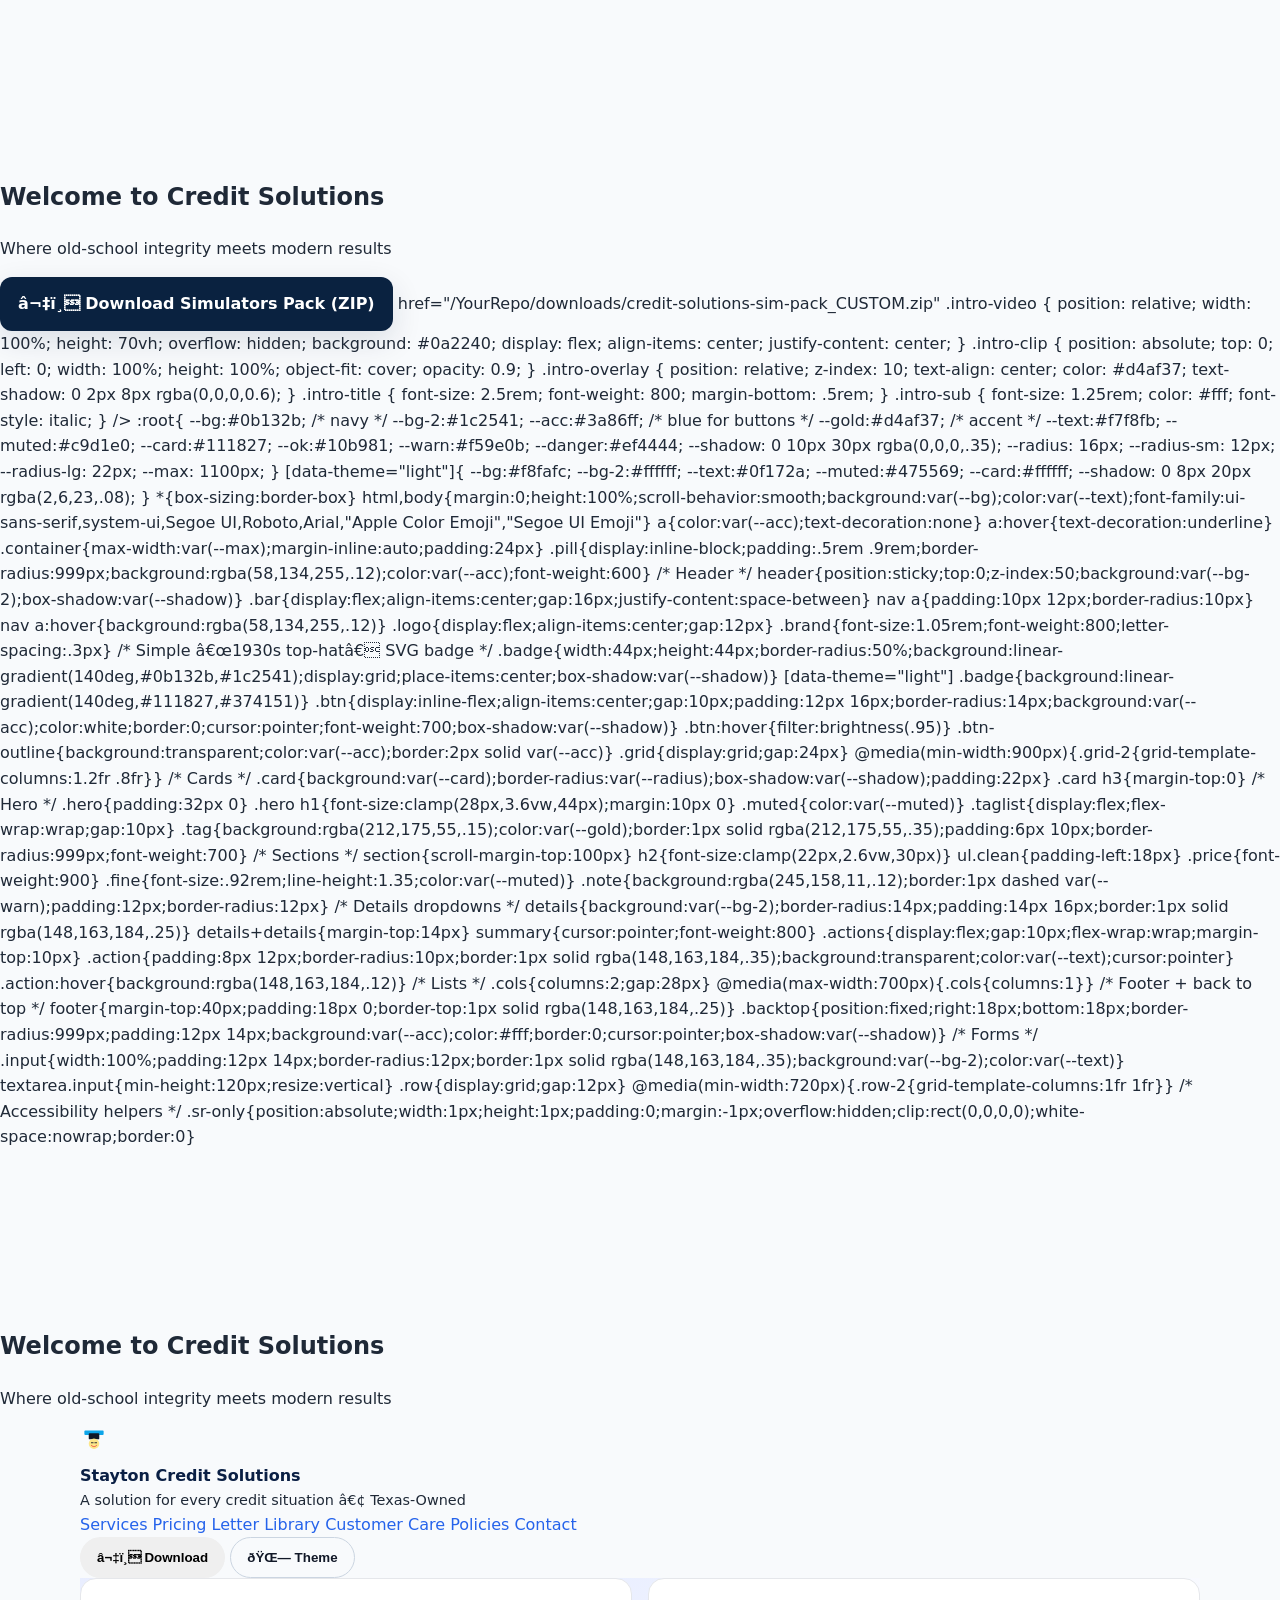
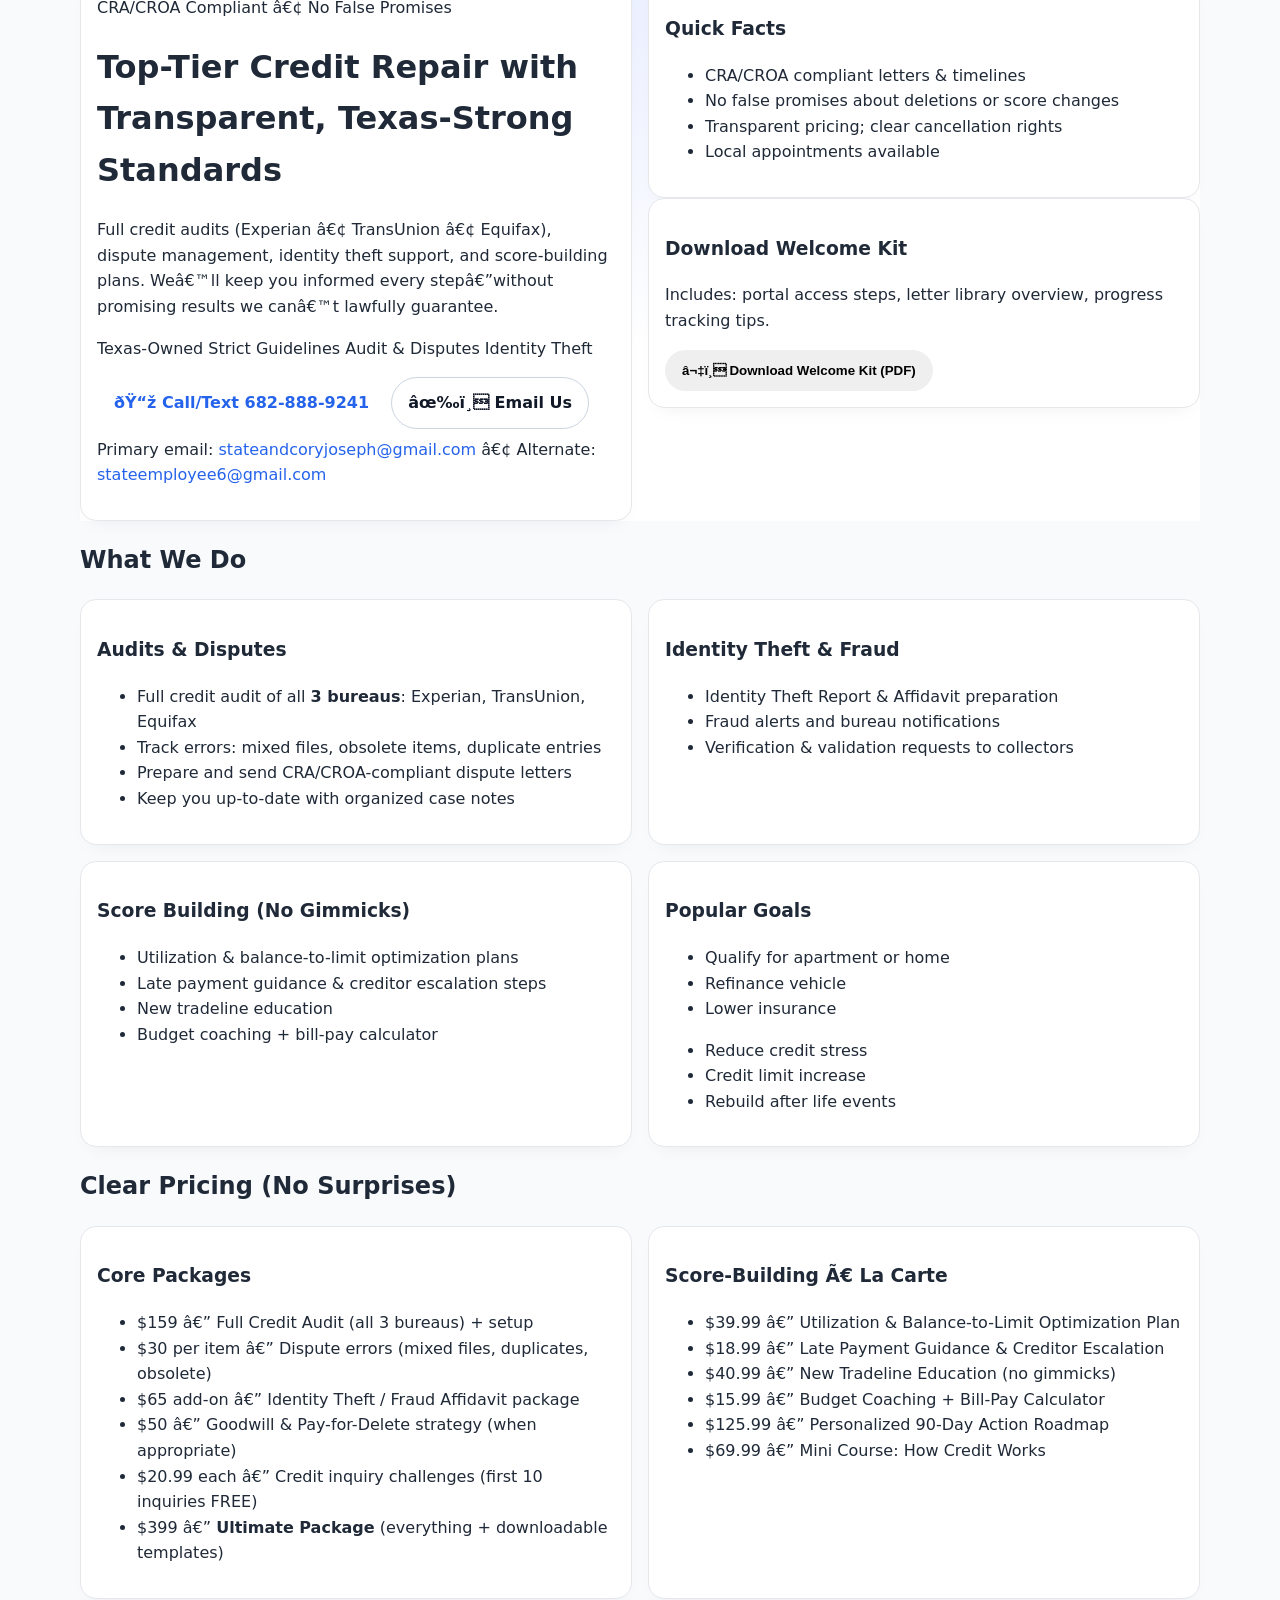
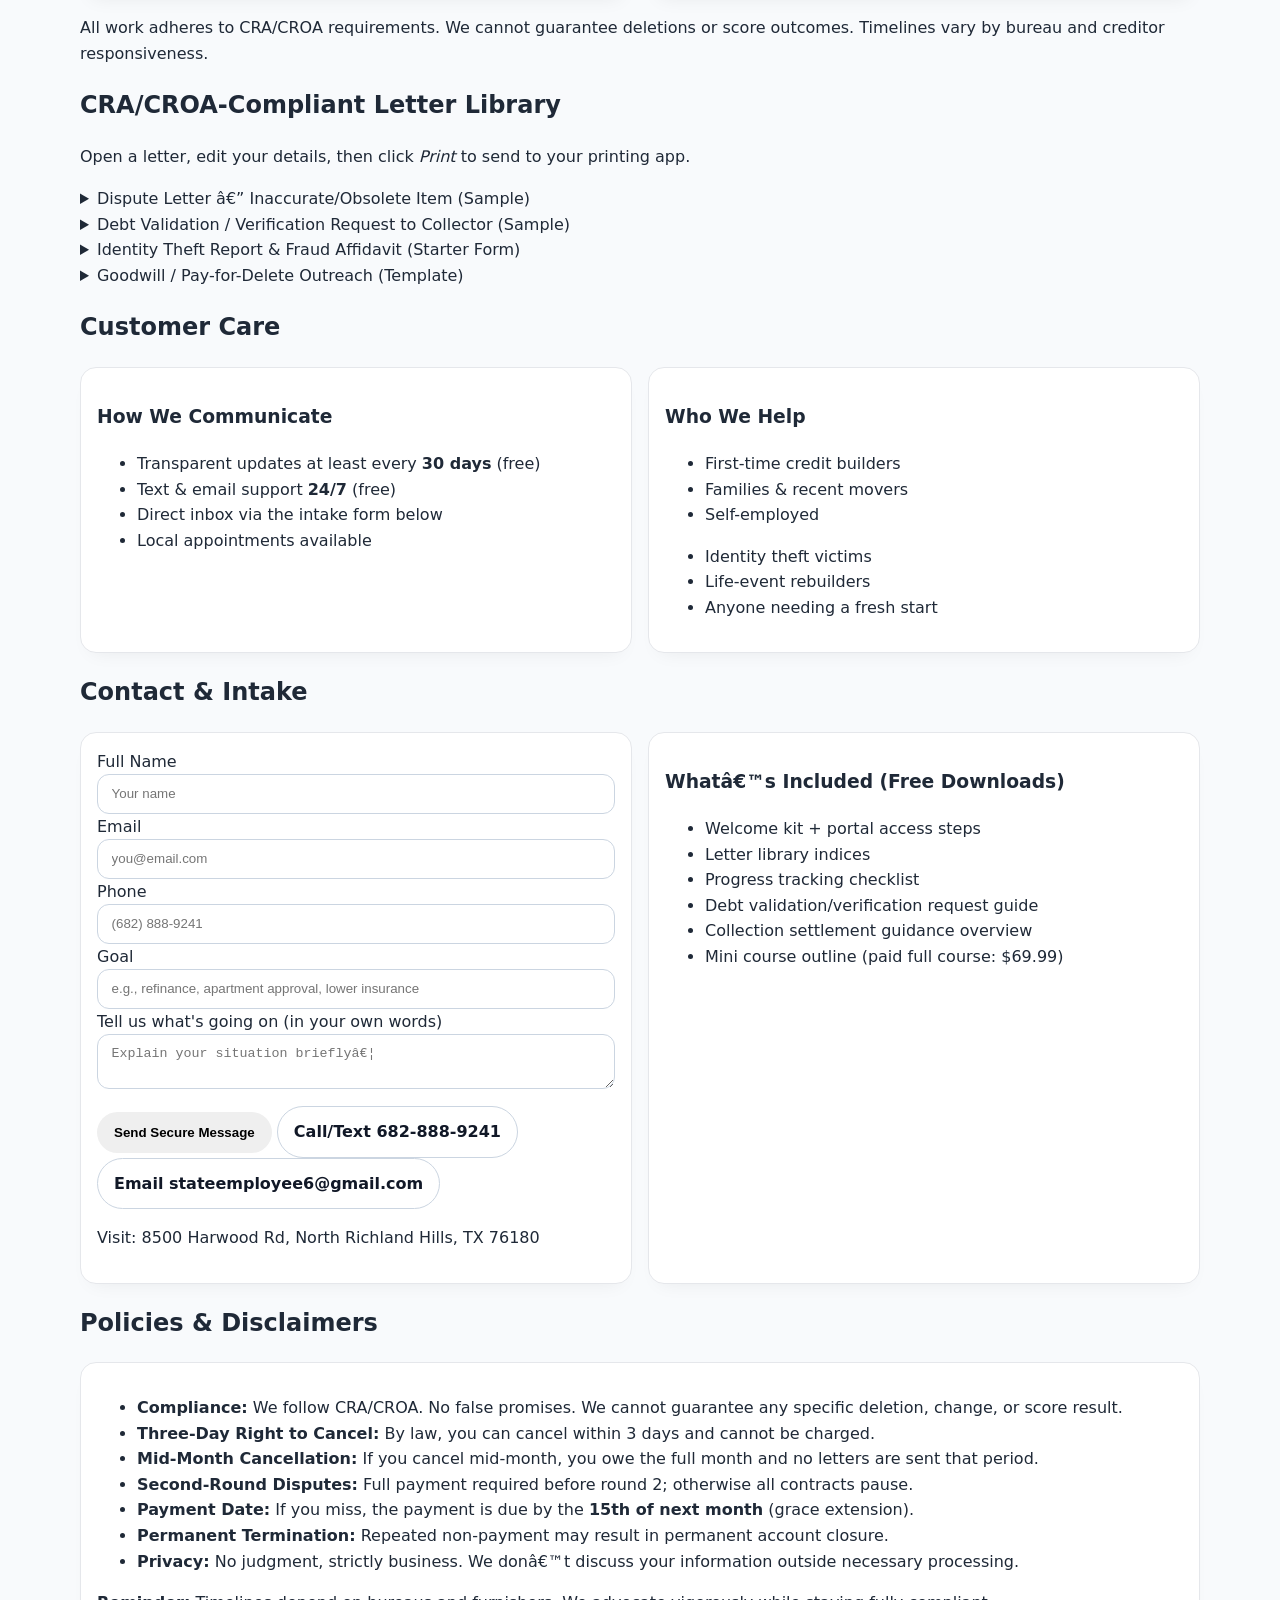
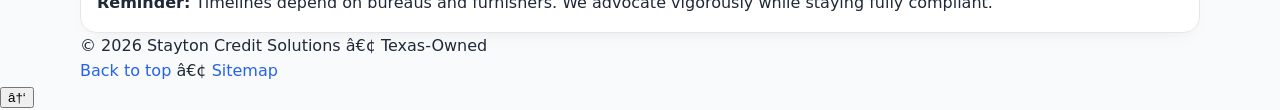
<file: index.html>
<!DOCTYPE html>
<html lang="en" data-theme="light">
  <section class="intro-video">
  <video autoplay muted loop playsinline class="intro-clip">
    <source src="assets/intro.mp4" type="video/mp4">
  </video>
  <div class="intro-overlay">
    <h1 class="intro-title">Welcome to Credit Solutions</h1>
    <p class="intro-sub">Where old-school integrity meets modern results</p>
  </div>
</section>

  <a class="btn-download" href="/downloads/credit-solutions-sim-pack_CUSTOM.zip" download="CreditSolutions-Simulators.zip">
  ⬇️ Download Simulators Pack (ZIP)
</a>
  
href="/YourRepo/downloads/credit-solutions-sim-pack_CUSTOM.zip"

<style>
.btn-download{
  display:inline-block;
  background:#0a2240;            /* Navy */
  color:#fff;
  text-decoration:none;
  padding:14px 18px;
  border-radius:12px;
  font-weight:800;
  box-shadow:0 10px 30px rgba(10,34,64,.12);
}
.btn-download:hover{ filter:brightness(1.05); }
</style>

<head>
  .intro-video {
  position: relative; width: 100%; height: 70vh;
  overflow: hidden; background: #0a2240;
  display: flex; align-items: center; justify-content: center;
}
.intro-clip { position: absolute; top: 0; left: 0;
  width: 100%; height: 100%; object-fit: cover; opacity: 0.9; }
.intro-overlay { position: relative; z-index: 10;
  text-align: center; color: #d4af37;
  text-shadow: 0 2px 8px rgba(0,0,0,0.6); }
.intro-title { font-size: 2.5rem; font-weight: 800; margin-bottom: .5rem; }
.intro-sub { font-size: 1.25rem; color: #fff; font-style: italic; }

  <meta name="google-site-verification" content="Cdq7tfW2Q28PsmchXxTvO2B32CbPGPvtdff1PvNhVUI" />
  <meta charset="utf-8" />
  <meta name="viewport" content="width=device-width, initial-scale=1" />
  <title>Stayton Credit Solutions — Top-Tier Credit Repair (Texas-Owned)</title>
  <meta name="description" content="Texas-owned, CRA/CROA-compliant credit audits, disputes, identity theft support, and score-building plans. Transparent pricing. No false promises." />
<link rel="canoncial" href="https://joseph-tech.github.io/Credit-Solutions/" />
<link rel="stylesheet" href="style.css"> />
    :root{
      --bg:#0b132b;        /* navy */
      --bg-2:#1c2541;
      --acc:#3a86ff;       /* blue for buttons */
      --gold:#d4af37;      /* accent */
      --text:#f7f8fb;
      --muted:#c9d1e0;
      --card:#111827;
      --ok:#10b981;
      --warn:#f59e0b;
      --danger:#ef4444;
      --shadow: 0 10px 30px rgba(0,0,0,.35);
      --radius: 16px;
      --radius-sm: 12px;
      --radius-lg: 22px;
      --max: 1100px;
    }
    [data-theme="light"]{
      --bg:#f8fafc;
      --bg-2:#ffffff;
      --text:#0f172a;
      --muted:#475569;
      --card:#ffffff;
      --shadow: 0 8px 20px rgba(2,6,23,.08);
    }
    *{box-sizing:border-box}
    html,body{margin:0;height:100%;scroll-behavior:smooth;background:var(--bg);color:var(--text);font-family:ui-sans-serif,system-ui,Segoe UI,Roboto,Arial,"Apple Color Emoji","Segoe UI Emoji"}
    a{color:var(--acc);text-decoration:none}
    a:hover{text-decoration:underline}
    .container{max-width:var(--max);margin-inline:auto;padding:24px}
    .pill{display:inline-block;padding:.5rem .9rem;border-radius:999px;background:rgba(58,134,255,.12);color:var(--acc);font-weight:600}
    /* Header */
    header{position:sticky;top:0;z-index:50;background:var(--bg-2);box-shadow:var(--shadow)}
    .bar{display:flex;align-items:center;gap:16px;justify-content:space-between}
    nav a{padding:10px 12px;border-radius:10px}
    nav a:hover{background:rgba(58,134,255,.12)}
    .logo{display:flex;align-items:center;gap:12px}
    .brand{font-size:1.05rem;font-weight:800;letter-spacing:.3px}
    /* Simple “1930s top-hat” SVG badge */
    .badge{width:44px;height:44px;border-radius:50%;background:linear-gradient(140deg,#0b132b,#1c2541);display:grid;place-items:center;box-shadow:var(--shadow)}
    [data-theme="light"] .badge{background:linear-gradient(140deg,#111827,#374151)}
    .btn{display:inline-flex;align-items:center;gap:10px;padding:12px 16px;border-radius:14px;background:var(--acc);color:white;border:0;cursor:pointer;font-weight:700;box-shadow:var(--shadow)}
    .btn:hover{filter:brightness(.95)}
    .btn-outline{background:transparent;color:var(--acc);border:2px solid var(--acc)}
    .grid{display:grid;gap:24px}
    @media(min-width:900px){.grid-2{grid-template-columns:1.2fr .8fr}}
    /* Cards */
    .card{background:var(--card);border-radius:var(--radius);box-shadow:var(--shadow);padding:22px}
    .card h3{margin-top:0}
    /* Hero */
    .hero{padding:32px 0}
    .hero h1{font-size:clamp(28px,3.6vw,44px);margin:10px 0}
    .muted{color:var(--muted)}
    .taglist{display:flex;flex-wrap:wrap;gap:10px}
    .tag{background:rgba(212,175,55,.15);color:var(--gold);border:1px solid rgba(212,175,55,.35);padding:6px 10px;border-radius:999px;font-weight:700}
    /* Sections */
    section{scroll-margin-top:100px}
    h2{font-size:clamp(22px,2.6vw,30px)}
    ul.clean{padding-left:18px}
    .price{font-weight:900}
    .fine{font-size:.92rem;line-height:1.35;color:var(--muted)}
    .note{background:rgba(245,158,11,.12);border:1px dashed var(--warn);padding:12px;border-radius:12px}
    /* Details dropdowns */
    details{background:var(--bg-2);border-radius:14px;padding:14px 16px;border:1px solid rgba(148,163,184,.25)}
    details+details{margin-top:14px}
    summary{cursor:pointer;font-weight:800}
    .actions{display:flex;gap:10px;flex-wrap:wrap;margin-top:10px}
    .action{padding:8px 12px;border-radius:10px;border:1px solid rgba(148,163,184,.35);background:transparent;color:var(--text);cursor:pointer}
    .action:hover{background:rgba(148,163,184,.12)}
    /* Lists */
    .cols{columns:2;gap:28px}
    @media(max-width:700px){.cols{columns:1}}
    /* Footer + back to top */
    footer{margin-top:40px;padding:18px 0;border-top:1px solid rgba(148,163,184,.25)}
    .backtop{position:fixed;right:18px;bottom:18px;border-radius:999px;padding:12px 14px;background:var(--acc);color:#fff;border:0;cursor:pointer;box-shadow:var(--shadow)}
    /* Forms */
    .input{width:100%;padding:12px 14px;border-radius:12px;border:1px solid rgba(148,163,184,.35);background:var(--bg-2);color:var(--text)}
    textarea.input{min-height:120px;resize:vertical}
    .row{display:grid;gap:12px}
    @media(min-width:720px){.row-2{grid-template-columns:1fr 1fr}}
    /* Accessibility helpers */
    .sr-only{position:absolute;width:1px;height:1px;padding:0;margin:-1px;overflow:hidden;clip:rect(0,0,0,0);white-space:nowrap;border:0}
  </style>
</head>
<body id="top">
  <!-- 🎥 Credit Solutions Intro -->
<section class="intro-video">
  <video autoplay muted loop playsinline class="intro-clip">
    <source src="assets/intro.mp4" type="video/mp4">
    Your browser does not support the video tag.
  </video>
  <div class="intro-overlay">
    <h1 class="intro-title">Welcome to Credit Solutions</h1>
    <p class="intro-sub">Where old-school integrity meets modern results</p>
  </div>
</section>


  <!-- Header -->
  <header>
    <div class="container bar">
      <div class="logo">
        <div class="badge" aria-hidden="true">
          <!-- playful 1930s top-hat face -->
          <svg width="28" height="28" viewBox="0 0 64 64" fill="none" aria-label="1930s three-piece suit logo">
            <rect x="10" y="8" width="44" height="10" rx="2" fill="#0ea5e9"/>
            <rect x="20" y="14" width="24" height="14" rx="2" fill="#111827"/>
            <circle cx="32" cy="38" r="12" fill="#fde68a"/>
            <path d="M26 36h4M34 36h4" stroke="#111827" stroke-width="2" stroke-linecap="round"/>
            <path d="M26 42c4 4 8 4 12 0" stroke="#ef4444" stroke-width="2" stroke-linecap="round"/>
          </svg>
        </div>
        <div>
          <div class="brand">Stayton Credit Solutions</div>
          <div class="muted" style="font-size:.9rem">A solution for every credit situation • Texas-Owned</div>
        </div>
      </div>

      <nav>
        <a href="#services">Services</a>
        <a href="#pricing">Pricing</a>
        <a href="#letters">Letter Library</a>
        <a href="#care">Customer Care</a>
        <a href="#policies">Policies</a>
        <a href="#contact">Contact</a>
      </nav>

      <div class="actions">
        <button class="btn" id="downloadPage" aria-label="Download this page">⬇️ Download</button>
        <button class="btn btn-outline" data-theme-toggle aria-label="Switch theme">🌗 Theme</button>
      </div>
    </div>
  </header>

  <!-- Hero -->
  <div class="container hero grid grid-2">
    <div class="card">
      <span class="pill">CRA/CROA Compliant • No False Promises</span>
      <h1>Top-Tier Credit Repair with Transparent, Texas-Strong Standards</h1>
      <p class="muted">Full credit audits (Experian • TransUnion • Equifax), dispute management, identity theft support, and score-building plans. We’ll keep you informed every step—without promising results we can’t lawfully guarantee.</p>
      <div class="taglist" style="margin-top:10px">
        <span class="tag">Texas-Owned</span>
        <span class="tag">Strict Guidelines</span>
        <span class="tag">Audit &amp; Disputes</span>
        <span class="tag">Identity Theft</span>
      </div>
      <div class="actions" style="margin-top:16px">
        <a class="btn" href="tel:16828889241">📞 Call/Text 682-888-9241</a>
        <a class="btn btn-outline" href="mailto:stateandcoryjoseph@gmail.com">✉️ Email Us</a>
      </div>
      <p class="fine" style="margin-top:8px">Primary email: <a href="mailto:stateandcoryjoseph@gmail.com">stateandcoryjoseph@gmail.com</a> • Alternate: <a href="mailto:stateemployee6@gmail.com">stateemployee6@gmail.com</a></p>
    </div>

    <div class="grid" style="align-content:start">
      <div class="card">
        <h3>Quick Facts</h3>
        <ul class="clean">
          <li>CRA/CROA compliant letters & timelines</li>
          <li>No false promises about deletions or score changes</li>
          <li>Transparent pricing; clear cancellation rights</li>
          <li>Local appointments available</li>
        </ul>
      </div>
      <div class="card">
        <h3>Download Welcome Kit</h3>
        <p class="muted">Includes: portal access steps, letter library overview, progress tracking tips.</p>
        <button class="btn" id="downloadWelcome">⬇️ Download Welcome Kit (PDF)</button>
      </div>
    </div>
  </div>

  <!-- Services -->
  <section id="services" class="container">
    <h2>What We Do</h2>
    <div class="grid grid-2">
      <div class="card">
        <h3>Audits & Disputes</h3>
        <ul class="clean">
          <li>Full credit audit of all <strong>3 bureaus</strong>: Experian, TransUnion, Equifax</li>
          <li>Track errors: mixed files, obsolete items, duplicate entries</li>
          <li>Prepare and send CRA/CROA-compliant dispute letters</li>
          <li>Keep you up-to-date with organized case notes</li>
        </ul>
      </div>
      <div class="card">
        <h3>Identity Theft & Fraud</h3>
        <ul class="clean">
          <li>Identity Theft Report & Affidavit preparation</li>
          <li>Fraud alerts and bureau notifications</li>
          <li>Verification & validation requests to collectors</li>
        </ul>
      </div>
      <div class="card">
        <h3>Score Building (No Gimmicks)</h3>
        <ul class="clean">
          <li>Utilization & balance-to-limit optimization plans</li>
          <li>Late payment guidance & creditor escalation steps</li>
          <li>New tradeline education</li>
          <li>Budget coaching + bill-pay calculator</li>
        </ul>
      </div>
      <div class="card">
        <h3>Popular Goals</h3>
        <div class="cols">
          <ul class="clean">
            <li>Qualify for apartment or home</li>
            <li>Refinance vehicle</li>
            <li>Lower insurance</li>
          </ul>
          <ul class="clean">
            <li>Reduce credit stress</li>
            <li>Credit limit increase</li>
            <li>Rebuild after life events</li>
          </ul>
        </div>
      </div>
    </div>
  </section>

  <!-- Pricing -->
  <section id="pricing" class="container">
    <h2>Clear Pricing (No Surprises)</h2>
    <div class="grid grid-2">
      <div class="card">
        <h3>Core Packages</h3>
        <ul class="clean">
          <li><span class="price">$159</span> — Full Credit Audit (all 3 bureaus) + setup</li>
          <li><span class="price">$30</span> per item — Dispute errors (mixed files, duplicates, obsolete)</li>
          <li><span class="price">$65</span> add-on — Identity Theft / Fraud Affidavit package</li>
          <li><span class="price">$50</span> — Goodwill & Pay-for-Delete strategy (when appropriate)</li>
          <li><span class="price">$20.99</span> each — Credit inquiry challenges (first 10 inquiries FREE)</li>
          <li><span class="price">$399</span> — <strong>Ultimate Package</strong> (everything + downloadable templates)</li>
        </ul>
      </div>
      <div class="card">
        <h3>Score-Building À La Carte</h3>
        <ul class="clean">
          <li><span class="price">$39.99</span> — Utilization & Balance-to-Limit Optimization Plan</li>
          <li><span class="price">$18.99</span> — Late Payment Guidance & Creditor Escalation</li>
          <li><span class="price">$40.99</span> — New Tradeline Education (no gimmicks)</li>
          <li><span class="price">$15.99</span> — Budget Coaching + Bill-Pay Calculator</li>
          <li><span class="price">$125.99</span> — Personalized 90-Day Action Roadmap</li>
          <li><span class="price">$69.99</span> — Mini Course: How Credit Works</li>
        </ul>
      </div>
    </div>
    <p class="fine">All work adheres to CRA/CROA requirements. We cannot guarantee deletions or score outcomes. Timelines vary by bureau and creditor responsiveness.</p>
  </section>

  <!-- Letter Library (Printable dropdowns) -->
  <section id="letters" class="container">
    <h2>CRA/CROA-Compliant Letter Library</h2>
    <p class="muted">Open a letter, edit your details, then click <em>Print</em> to send to your printing app.</p>

    <details>
      <summary>Dispute Letter — Inaccurate/Obsolete Item (Sample)</summary>
      <div class="card">
        <textarea class="input" id="letter-dispute">
[Your Name]
[Address]
[City, State ZIP]
[Email] | [Phone]
[Date]

Experian / TransUnion / Equifax
Re: Dispute of inaccurate/obsolete information under the FCRA

To whom it may concern,
I am disputing the accuracy/completeness of the following item(s) on my credit report:
• Creditor/Collector:
• Account #:
• Reason:

Under the FCRA and applicable state law, please investigate and delete or correct the item(s) if you cannot verify with maximum possible accuracy. Please provide written results of your reinvestigation and an updated report.

Sincerely,
[Your Name]
        </textarea>
        <div class="actions">
          <button class="action" onclick="printArea('letter-dispute')">🖨️ Print</button>
        </div>
      </div>
    </details>

    <details>
      <summary>Debt Validation / Verification Request to Collector (Sample)</summary>
      <div class="card">
        <textarea class="input" id="letter-validate">
[Your Name]
[Address]
[City, State ZIP]
[Email] | [Phone]
[Date]

[Collector Name]
[Collector Address]

Re: Request for validation/verification of alleged debt under the FDCPA

Please provide (1) the name of the original creditor, (2) amount owed and itemization,
(3) proof you have the right to collect, and (4) complete account documentation.
Until you validate, please cease collection and credit reporting.

Sincerely,
[Your Name]
        </textarea>
        <div class="actions">
          <button class="action" onclick="printArea('letter-validate')">🖨️ Print</button>
        </div>
      </div>
    </details>

    <details>
      <summary>Identity Theft Report & Fraud Affidavit (Starter Form)</summary>
      <div class="card">
        <textarea class="input" id="letter-idtheft">
IDENTITY THEFT AFFIDAVIT (Starter)
Name: __________   DOB: __________   Phone: __________
Address: ___________________________________________
Incident Date: __/__/____   Police Report #: __________

I declare that the following accounts/charges are not mine and stem from identity theft:
• Bureau Reported Items:
• Creditors/Collectors:

I request placement/extension of fraud alert, blocking of fraudulent info, and copies of all records related to the fraudulent accounts.

Signature: _____________________   Date: __/__/____
        </textarea>
        <div class="actions">
          <button class="action" onclick="printArea('letter-idtheft')">🖨️ Print</button>
        </div>
      </div>
    </details>

    <details>
      <summary>Goodwill / Pay-for-Delete Outreach (Template)</summary>
      <div class="card">
        <textarea class="input" id="letter-goodwill">
[Your Name]
[Address]
[Date]

[Creditor]
Subject: Goodwill adjustment / Pay-for-Delete consideration

I’m requesting a goodwill adjustment/pay-for-delete in connection with account [#].
Given my current standing and resolution efforts, please consider removing or updating the negative mark as a goodwill gesture / in exchange for agreed settlement.

Thank you for your consideration.
Sincerely,
[Your Name]
        </textarea>
        <div class="actions">
          <button class="action" onclick="printArea('letter-goodwill')">🖨️ Print</button>
        </div>
      </div>
    </details>
  </section>

  <!-- Customer Care -->
  <section id="care" class="container">
    <h2>Customer Care</h2>
    <div class="grid grid-2">
      <div class="card">
        <h3>How We Communicate</h3>
        <ul class="clean">
          <li>Transparent updates at least every <strong>30 days</strong> (free)</li>
          <li>Text &amp; email support <strong>24/7</strong> (free)</li>
          <li>Direct inbox via the intake form below</li>
          <li>Local appointments available</li>
        </ul>
      </div>
      <div class="card">
        <h3>Who We Help</h3>
        <div class="cols">
          <ul class="clean">
            <li>First-time credit builders</li>
            <li>Families &amp; recent movers</li>
            <li>Self-employed</li>
          </ul>
          <ul class="clean">
            <li>Identity theft victims</li>
            <li>Life-event rebuilders</li>
            <li>Anyone needing a fresh start</li>
          </ul>
        </div>
      </div>
    </div>
  </section>

  <!-- Intake / Contact Form -->
  <section id="contact" class="container">
    <h2>Contact & Intake</h2>
    <div class="grid grid-2">
      <div class="card">
        <form id="intake" data-validate>
          <div class="row row-2">
            <div>
              <label class="muted">Full Name</label>
              <input class="input" required name="name" placeholder="Your name" />
            </div>
            <div>
              <label class="muted">Email</label>
              <input class="input" required type="email" name="email" placeholder="you@email.com" />
            </div>
            <div>
              <label class="muted">Phone</label>
              <input class="input" required name="phone" placeholder="(682) 888-9241" />
            </div>
            <div>
              <label class="muted">Goal</label>
              <input class="input" name="goal" placeholder="e.g., refinance, apartment approval, lower insurance" />
            </div>
          </div>
          <div class="row">
            <label class="muted">Tell us what's going on (in your own words)</label>
            <textarea class="input" required name="story" placeholder="Explain your situation briefly…"></textarea>
          </div>
          <div class="actions" style="margin-top:10px">
            <button class="btn" type="submit">Send Secure Message</button>
            <a class="btn btn-outline" href="tel:16828889241">Call/Text 682-888-9241</a>
            <a class="btn btn-outline" href="mailto:stateemployee6@gmail.com">Email stateemployee6@gmail.com</a>
          </div>
          <p class="fine">Visit: 8500 Harwood Rd, North Richland Hills, TX 76180</p>
        </form>
      </div>
      <div class="card">
        <h3>What’s Included (Free Downloads)</h3>
        <ul class="clean">
          <li>Welcome kit + portal access steps</li>
          <li>Letter library indices</li>
          <li>Progress tracking checklist</li>
          <li>Debt validation/verification request guide</li>
          <li>Collection settlement guidance overview</li>
          <li>Mini course outline (paid full course: $69.99)</li>
        </ul>
      </div>
    </div>
  </section>

  <!-- Policies & Disclaimers -->
  <section id="policies" class="container">
    <h2>Policies & Disclaimers</h2>
    <div class="card">
      <ul class="clean">
        <li><strong>Compliance:</strong> We follow CRA/CROA. No false promises. We cannot guarantee any specific deletion, change, or score result.</li>
        <li><strong>Three-Day Right to Cancel:</strong> By law, you can cancel within 3 days and cannot be charged.</li>
        <li><strong>Mid-Month Cancellation:</strong> If you cancel mid-month, you owe the full month and no letters are sent that period.</li>
        <li><strong>Second-Round Disputes:</strong> Full payment required before round 2; otherwise all contracts pause.</li>
        <li><strong>Payment Date:</strong> If you miss, the payment is due by the <strong>15th of next month</strong> (grace extension).</li>
        <li><strong>Permanent Termination:</strong> Repeated non-payment may result in permanent account closure.</li>
        <li><strong>Privacy:</strong> No judgment, strictly business. We don’t discuss your information outside necessary processing.</li>
      </ul>
      <div class="note fine"><strong>Reminder:</strong> Timelines depend on bureaus and furnishers. We advocate vigorously while staying fully compliant.</div>
    </div>
  </section>

  <!-- Footer -->
  <footer class="container">
    <div class="bar" style="gap:10px;flex-wrap:wrap">
      <div>&copy; <span id="year"></span> Stayton Credit Solutions • Texas-Owned</div>
      <div>
        <a href="#top">Back to top</a> •
        <a href="sitemap.xml">Sitemap</a>
      </div>
    </div>
  </footer>

  <!-- Floating “Back to Top” -->
  <button class="backtop" data-to-top aria-label="Back to top">↑</button>

  <!-- Structured data -->
  <script type="application/ld+json">
  {
    "@context": "https://schema.org",
    "@type": "LocalBusiness",
    "name": "Stayton Credit Solutions",
    "address": {
      "@type": "PostalAddress",
      "streetAddress": "8500 Harwood Rd",
      "addressLocality": "North Richland Hills",
      "addressRegion": "TX",
      "postalCode": "76180"
    },
    "telephone": "+1-682-888-9241",
    "email": "stateandcoryjoseph@gmail.com",
    "url": "https://your-github-username.github.io/StaytonCreditSolutions/",
    "areaServed": "US",
    "founder": "Stayton Credit Solutions",
    "priceRange": "$$"
  }
  </script>

  <!-- App JS -->
  <script>
    // Theme toggle
    document.querySelector('[data-theme-toggle]')?.addEventListener('click', () => {
      const html = document.documentElement;
      html.setAttribute('data-theme', html.getAttribute('data-theme') === 'dark' ? 'light' : 'dark');
    });

    // Back to top
    document.querySelector('[data-to-top]')?.addEventListener('click', () => {
      document.getElementById('top')?.scrollIntoView({behavior:'smooth'});
    });

    // Print helper for dropdown letters
    function printArea(textareaId){
      const el = document.getElementById(textareaId);
      if(!el) return;
      const w = window.open('', '_blank', 'width=800,height=900');
      w.document.write('<pre style="font-family:ui-monospace, SFMono-Regular, Menlo, Monaco, Consolas, monospace;white-space:pre-wrap;line-height:1.35;padding:20px;">'
        + escapeHtml(el.value) + '</pre>');
      w.document.close();
      w.focus();
      w.print();
      setTimeout(()=>w.close(), 500);
    }
    function escapeHtml(s){return s.replace(/[&<>"']/g, m=>({ '&':'&amp;','<':'&lt;','>':'&gt;','"':'&quot;',"'":'&#039;' }[m]));}

    // Intake form (mock send to email)
    document.getElementById('intake')?.addEventListener('submit', (e)=>{
      e.preventDefault();
      const data = Object.fromEntries(new FormData(e.target).entries());
      const mailto = 'mailto:stateemployee6@gmail.com'
        + '?subject=' + encodeURIComponent('New Intake: ' + (data.name||'Client'))
        + '&body=' + encodeURIComponent(
`Name: ${data.name||''}
Email: ${data.email||''}
Phone: ${data.phone||''}
Goal: ${data.goal||''}

Story:
${data.story||''}
`);
      window.location.href = mailto; // opens the user's email app prefilled
      alert('Thanks! Your email draft just opened. Send it when you’re ready.');
      e.target.reset();
    });

    // Download this page as index.html (BLUE BUTTON)
    document.getElementById('downloadPage')?.addEventListener('click', ()=>{
      const blob = new Blob(
        ['<!DOCTYPE html>\n', document.documentElement.outerHTML],
        {type:'text/html;charset=utf-8'}
      );
      const a = document.createElement('a');
      a.href = URL.createObjectURL(blob);
      a.download = 'index.html';
      a.click();
      URL.revokeObjectURL(a.href);
    });

    // Generate a simple Welcome Kit PDF (as .txt for broad compatibility); can be printed
    document.getElementById('downloadWelcome')?.addEventListener('click', ()=>{
      const text = `Stayton Credit Solutions — Welcome Kit
Texas-Owned • CRA/CROA compliant • No false promises

Portal Access:
1) Create your portal login (we’ll email your link).
2) Upload your ID and recent proof of address.
3) Pull your 3-bureau report (instructions included).

What we do:
• Full audit (Experian, TransUnion, Equifax)
• Dispute prep and tracking
• Identity theft support (affidavit, alerts)
• Score-building plans

Policies (Summary):
• 3-day right to cancel (no charge)
• Mid-month cancel = you owe that month; no letters sent
• Second-round disputes require full payment

Contacts:
Call/Text: 682-888-9241
Email: stateandcoryjoseph@gmail.com / stateemployee6@gmail.com
Address: 8500 Harwood Rd, North Richland Hills, TX 76180
`;
      const blob = new Blob([text], {type:'text/plain;charset=utf-8'});
      const a = document.createElement('a');
      a.href = URL.createObjectURL(blob);
      a.download = 'Welcome_Kit.txt'; // universally openable; printable
      a.click();
      URL.revokeObjectURL(a.href);
    });

    // Auto year
    document.getElementById('year').textContent = new Date().getFullYear();
  </script>
</body>
</html>
</file>
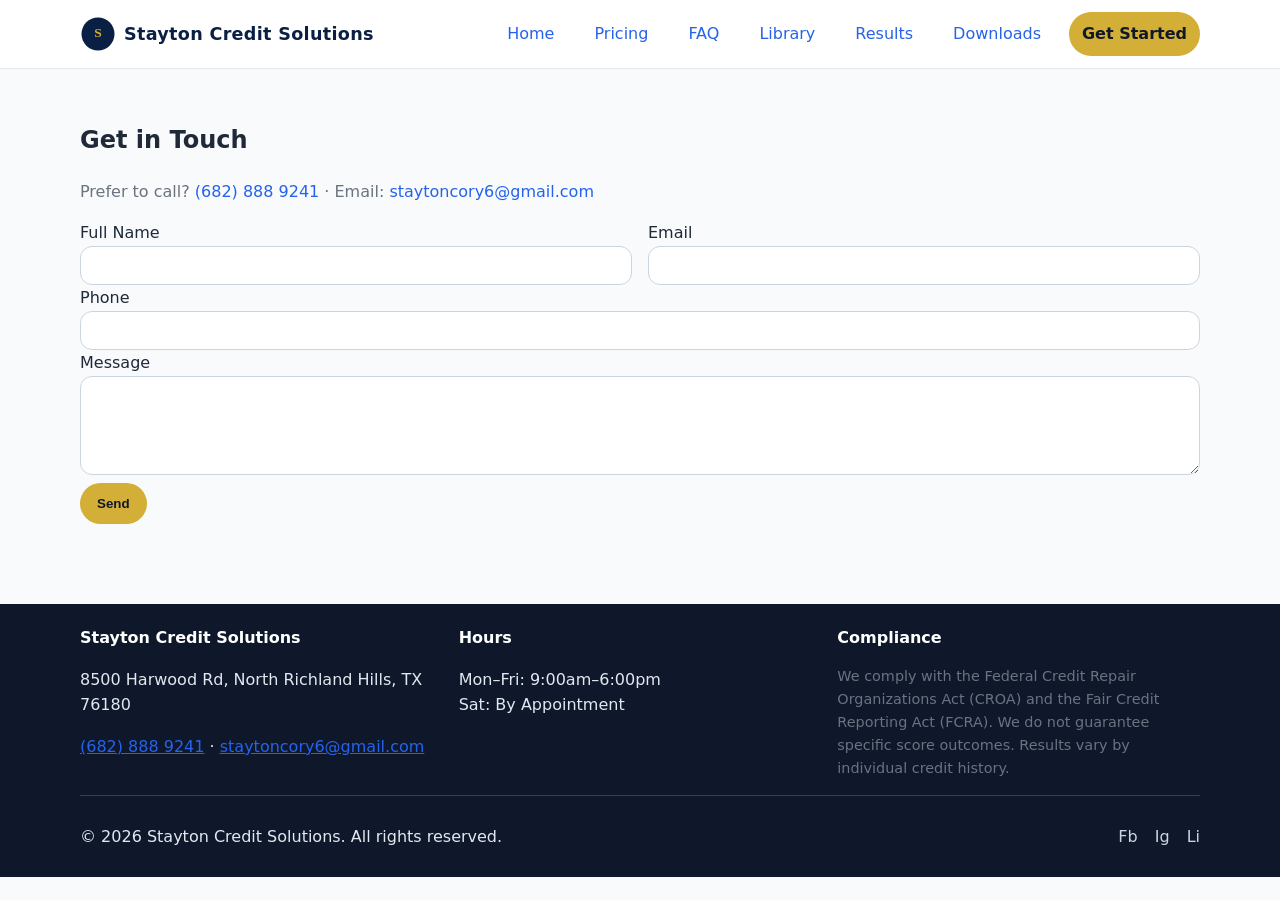
<file: contact.html>
<!DOCTYPE html>
<html lang="en">
<head>
    <meta charset="utf-8" />
    <meta name="viewport" content="width=device-width, initial-scale=1" />
    <title>Contact | Stayton Credit Solutions</title>
    <meta name="description" content="Request your free audit or ask a question—fast response guaranteed." />
    <meta name="keywords" content="credit repair, credit restoration, dispute errors, remove collections, fix credit, North Richland Hills, DFW credit repair, Texas credit repair" />
    <link rel="canonical" href="https://staytoncreditsolutions.example/contact.html" />
    <link rel="icon" href="favicon.svg" type="image/svg+xml" />
    <link rel="manifest" href="manifest.json" />
    <meta name="theme-color" content="#0a1f44" />

    <!-- Open Graph -->
    <meta property="og:title" content="Contact | Stayton Credit Solutions" />
    <meta property="og:description" content="Request your free audit or ask a question—fast response guaranteed." />
    <meta property="og:type" content="website" />
    <meta property="og:url" content="https://staytoncreditsolutions.example/contact.html" />
    <meta property="og:image" content="https://staytoncreditsolutions.example/assets/og-image.png" />

    <!-- Twitter Card -->
    <meta name="twitter:card" content="summary_large_image" />
    <meta name="twitter:title" content="Contact | Stayton Credit Solutions" />
    <meta name="twitter:description" content="Request your free audit or ask a question—fast response guaranteed." />
    <meta name="twitter:image" content="https://staytoncreditsolutions.example/assets/og-image.png" />

    <script type="application/ld+json">{"@context": "https://schema.org", "@type": "LocalBusiness", "name": "Stayton Credit Solutions", "image": "https://staytoncreditsolutions.example/assets/og-image.png", "url": "https://staytoncreditsolutions.example", "telephone": "(682) 888 9241", "email": "staytoncory6@gmail.com", "priceRange": "$$", "address": {"@type": "PostalAddress", "streetAddress": "8500 Harwood Rd", "addressLocality": "North Richland Hills", "addressRegion": "TX", "postalCode": "76180", "addressCountry": "US"}, "geo": {"@type": "GeoCoordinates", "latitude": 32.8464, "longitude": -97.22}, "openingHoursSpecification": [{"@type": "OpeningHoursSpecification", "dayOfWeek": ["Monday", "Tuesday", "Wednesday", "Thursday", "Friday"], "opens": "09:00", "closes": "18:00"}], "sameAs": ["https://www.facebook.com/", "https://www.instagram.com/", "https://www.linkedin.com/"]}</script>

    <link rel="preload" href="style.css" as="style">
    <link rel="stylesheet" href="style.css">
    <script defer src="script.js"></script>

</head>
<body>

    <header class="site-header">
      <div class="container header-inner">
        <a class="brand" href="index.html" aria-label="Stayton Credit Solutions home">
          <svg class="brand-mark" width="36" height="36" viewBox="0 0 48 48" aria-hidden="true">
            <circle cx="24" cy="24" r="22" fill="#0a1f44" />
            <text x="50%" y="58%" text-anchor="middle" font-size="18" font-family="Georgia,serif" fill="#d4af37">S</text>
          </svg>
          <span class="brand-name">Stayton Credit Solutions</span>
        </a>
        <nav class="nav" aria-label="Primary">
          <button class="nav-toggle" aria-expanded="false" aria-controls="primary-menu">Menu</button>
          <ul id="primary-menu" class="nav-list">
            <li><a href="index.html">Home</a></li>
            <li><a href="pricing.html">Pricing</a></li>
            <li><a href="faq.html">FAQ</a></li>
            <li><a href="library.html">Library</a></li>
            <li><a href="results.html">Results</a></li>
            <li><a href="downloads.html">Downloads</a></li>
            <li><a class="btn btn-gold" href="contact.html">Get Started</a></li>
          </ul>
        </nav>
      </div>
    </header>

  <main class="page">
    <section class="container">
      <h1>Get in Touch</h1>
      <p class="lead">Prefer to call? <a href="tel:+16828889241">(682) 888 9241</a> · Email: <a href="mailto:staytoncory6@gmail.com">staytoncory6@gmail.com</a></p>
      <form class="contact-form" action="mailto:staytoncory6@gmail.com" method="post" enctype="text/plain">
        <div class="grid-2">
          <label>Full Name
            <input type="text" name="name" required aria-required="true" />
          </label>
          <label>Email
            <input type="email" name="email" required aria-required="true" />
          </label>
        </div>
        <label>Phone
          <input type="tel" name="phone" />
        </label>
        <label>Message
          <textarea name="message" rows="5" required aria-required="true"></textarea>
        </label>
        <button class="btn btn-gold" type="submit">Send</button>
      </form>
    </section>
  </main>

    <footer class="site-footer">
      <div class="container grid-3">
        <div>
          <h4>Stayton Credit Solutions</h4>
          <p>8500 Harwood Rd, North Richland Hills, TX 76180</p>
          <p><a class="link" href="tel:+16828889241">(682) 888 9241</a> · <a class="link" href="mailto:staytoncory6@gmail.com">staytoncory6@gmail.com</a></p>
        </div>
        <div>
          <h4>Hours</h4>
          <p>Mon–Fri: 9:00am–6:00pm<br>Sat: By Appointment</p>
        </div>
        <div>
          <h4>Compliance</h4>
          <p class="small">We comply with the Federal Credit Repair Organizations Act (CROA) and the Fair Credit Reporting Act (FCRA). We do not guarantee specific score outcomes. Results vary by individual credit history.</p>
        </div>
      </div>
      <div class="container footer-bottom">
        <p>© <span id="year">2025</span> Stayton Credit Solutions. All rights reserved.</p>
        <div class="social">
          <a href="#" aria-label="Facebook">Fb</a>
          <a href="#" aria-label="Instagram">Ig</a>
          <a href="#" aria-label="LinkedIn">Li</a>
        </div>
      </div>
    </footer>

</body>
</html>
</file>
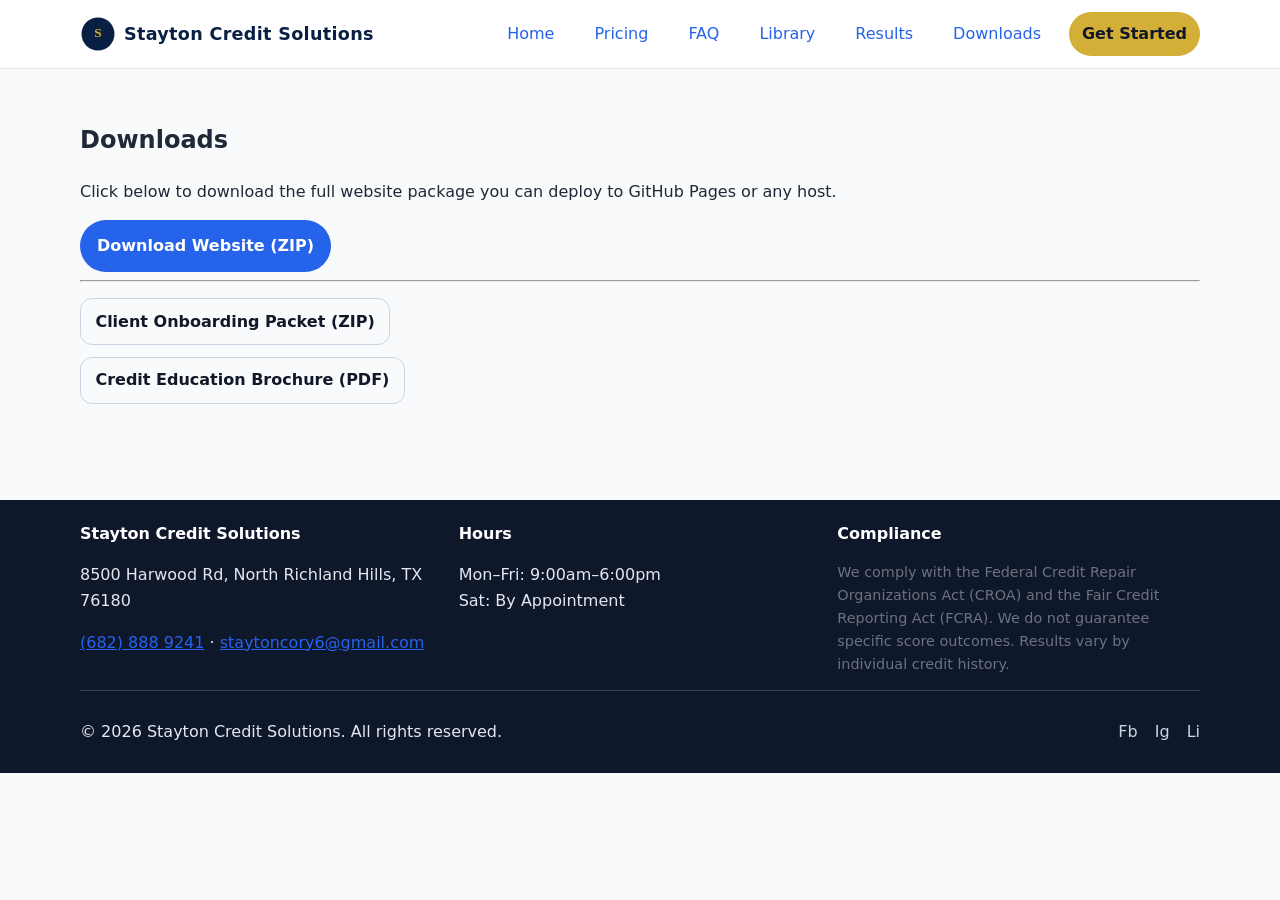
<file: downloads.html>
<!DOCTYPE html>
<html lang="en">
<head>
    <meta charset="utf-8" />
    <meta name="viewport" content="width=device-width, initial-scale=1" />
    <title>Downloads | Stayton Credit Solutions</title>
    <meta name="description" content="Grab brochures, checklists, and your onboarding packet." />
    <meta name="keywords" content="credit repair, credit restoration, dispute errors, remove collections, fix credit, North Richland Hills, DFW credit repair, Texas credit repair" />
    <link rel="canonical" href="https://staytoncreditsolutions.example/downloads.html" />
    <link rel="icon" href="favicon.svg" type="image/svg+xml" />
    <link rel="manifest" href="manifest.json" />
    <meta name="theme-color" content="#0a1f44" />

    <!-- Open Graph -->
    <meta property="og:title" content="Downloads | Stayton Credit Solutions" />
    <meta property="og:description" content="Grab brochures, checklists, and your onboarding packet." />
    <meta property="og:type" content="website" />
    <meta property="og:url" content="https://staytoncreditsolutions.example/downloads.html" />
    <meta property="og:image" content="https://staytoncreditsolutions.example/assets/og-image.png" />

    <!-- Twitter Card -->
    <meta name="twitter:card" content="summary_large_image" />
    <meta name="twitter:title" content="Downloads | Stayton Credit Solutions" />
    <meta name="twitter:description" content="Grab brochures, checklists, and your onboarding packet." />
    <meta name="twitter:image" content="https://staytoncreditsolutions.example/assets/og-image.png" />

    <script type="application/ld+json">{"@context": "https://schema.org", "@type": "LocalBusiness", "name": "Stayton Credit Solutions", "image": "https://staytoncreditsolutions.example/assets/og-image.png", "url": "https://staytoncreditsolutions.example", "telephone": "(682) 888 9241", "email": "staytoncory6@gmail.com", "priceRange": "$$", "address": {"@type": "PostalAddress", "streetAddress": "8500 Harwood Rd", "addressLocality": "North Richland Hills", "addressRegion": "TX", "postalCode": "76180", "addressCountry": "US"}, "geo": {"@type": "GeoCoordinates", "latitude": 32.8464, "longitude": -97.22}, "openingHoursSpecification": [{"@type": "OpeningHoursSpecification", "dayOfWeek": ["Monday", "Tuesday", "Wednesday", "Thursday", "Friday"], "opens": "09:00", "closes": "18:00"}], "sameAs": ["https://www.facebook.com/", "https://www.instagram.com/", "https://www.linkedin.com/"]}</script>

    <link rel="preload" href="style.css" as="style">
    <link rel="stylesheet" href="style.css">
    <script defer src="script.js"></script>

</head>
<body>

    <header class="site-header">
      <div class="container header-inner">
        <a class="brand" href="index.html" aria-label="Stayton Credit Solutions home">
          <svg class="brand-mark" width="36" height="36" viewBox="0 0 48 48" aria-hidden="true">
            <circle cx="24" cy="24" r="22" fill="#0a1f44" />
            <text x="50%" y="58%" text-anchor="middle" font-size="18" font-family="Georgia,serif" fill="#d4af37">S</text>
          </svg>
          <span class="brand-name">Stayton Credit Solutions</span>
        </a>
        <nav class="nav" aria-label="Primary">
          <button class="nav-toggle" aria-expanded="false" aria-controls="primary-menu">Menu</button>
          <ul id="primary-menu" class="nav-list">
            <li><a href="index.html">Home</a></li>
            <li><a href="pricing.html">Pricing</a></li>
            <li><a href="faq.html">FAQ</a></li>
            <li><a href="library.html">Library</a></li>
            <li><a href="results.html">Results</a></li>
            <li><a href="downloads.html">Downloads</a></li>
            <li><a class="btn btn-gold" href="contact.html">Get Started</a></li>
          </ul>
        </nav>
      </div>
    </header>

  <main class="page">
    <section class="container">
      <h1>Downloads</h1>
      <p>Click below to download the full website package you can deploy to GitHub Pages or any host.</p>
      <a class="btn btn-blue" href="assets/stayton_credit_solutions_site.zip" download>Download Website (ZIP)</a>
      <hr>
      <ul class="doc-list">
        <li><a class="btn btn-outline" href="#" download>Client Onboarding Packet (ZIP)</a></li>
        <li><a class="btn btn-outline" href="#" download>Credit Education Brochure (PDF)</a></li>
      </ul>
    </section>
  </main>

    <footer class="site-footer">
      <div class="container grid-3">
        <div>
          <h4>Stayton Credit Solutions</h4>
          <p>8500 Harwood Rd, North Richland Hills, TX 76180</p>
          <p><a class="link" href="tel:+16828889241">(682) 888 9241</a> · <a class="link" href="mailto:staytoncory6@gmail.com">staytoncory6@gmail.com</a></p>
        </div>
        <div>
          <h4>Hours</h4>
          <p>Mon–Fri: 9:00am–6:00pm<br>Sat: By Appointment</p>
        </div>
        <div>
          <h4>Compliance</h4>
          <p class="small">We comply with the Federal Credit Repair Organizations Act (CROA) and the Fair Credit Reporting Act (FCRA). We do not guarantee specific score outcomes. Results vary by individual credit history.</p>
        </div>
      </div>
      <div class="container footer-bottom">
        <p>© <span id="year">2025</span> Stayton Credit Solutions. All rights reserved.</p>
        <div class="social">
          <a href="#" aria-label="Facebook">Fb</a>
          <a href="#" aria-label="Instagram">Ig</a>
          <a href="#" aria-label="LinkedIn">Li</a>
        </div>
      </div>
    </footer>

</body>
</html>
</file>
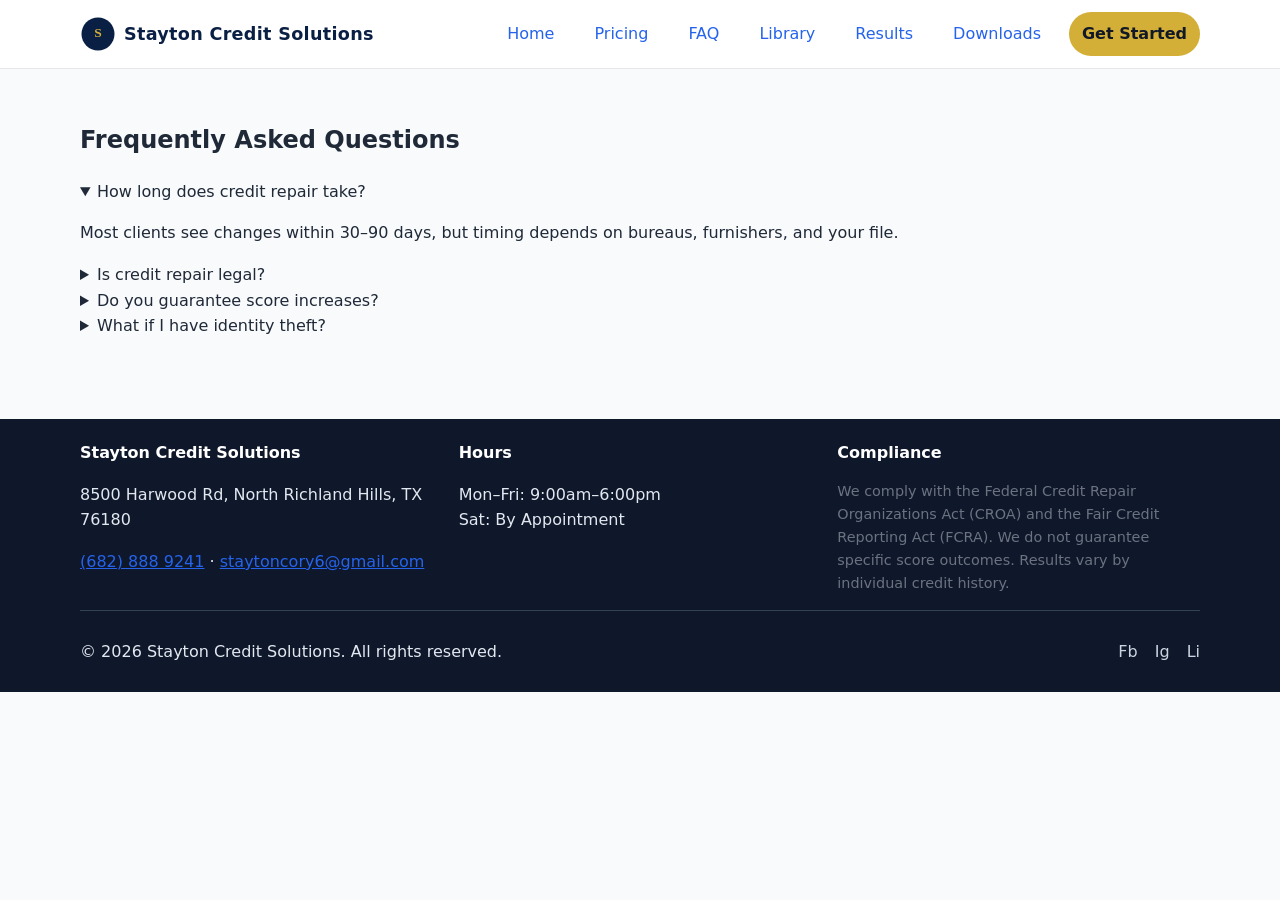
<file: faq.html>
<!DOCTYPE html>
<html lang="en">
<head>
    <meta charset="utf-8" />
    <meta name="viewport" content="width=device-width, initial-scale=1" />
    <title>FAQ | Stayton Credit Solutions</title>
    <meta name="description" content="Answers to common questions about credit repair, timelines, and compliance." />
    <meta name="keywords" content="credit repair, credit restoration, dispute errors, remove collections, fix credit, North Richland Hills, DFW credit repair, Texas credit repair" />
    <link rel="canonical" href="https://staytoncreditsolutions.example/faq.html" />
    <link rel="icon" href="favicon.svg" type="image/svg+xml" />
    <link rel="manifest" href="manifest.json" />
    <meta name="theme-color" content="#0a1f44" />

    <!-- Open Graph -->
    <meta property="og:title" content="FAQ | Stayton Credit Solutions" />
    <meta property="og:description" content="Answers to common questions about credit repair, timelines, and compliance." />
    <meta property="og:type" content="website" />
    <meta property="og:url" content="https://staytoncreditsolutions.example/faq.html" />
    <meta property="og:image" content="https://staytoncreditsolutions.example/assets/og-image.png" />

    <!-- Twitter Card -->
    <meta name="twitter:card" content="summary_large_image" />
    <meta name="twitter:title" content="FAQ | Stayton Credit Solutions" />
    <meta name="twitter:description" content="Answers to common questions about credit repair, timelines, and compliance." />
    <meta name="twitter:image" content="https://staytoncreditsolutions.example/assets/og-image.png" />

    <script type="application/ld+json">{"@context": "https://schema.org", "@type": "LocalBusiness", "name": "Stayton Credit Solutions", "image": "https://staytoncreditsolutions.example/assets/og-image.png", "url": "https://staytoncreditsolutions.example", "telephone": "(682) 888 9241", "email": "staytoncory6@gmail.com", "priceRange": "$$", "address": {"@type": "PostalAddress", "streetAddress": "8500 Harwood Rd", "addressLocality": "North Richland Hills", "addressRegion": "TX", "postalCode": "76180", "addressCountry": "US"}, "geo": {"@type": "GeoCoordinates", "latitude": 32.8464, "longitude": -97.22}, "openingHoursSpecification": [{"@type": "OpeningHoursSpecification", "dayOfWeek": ["Monday", "Tuesday", "Wednesday", "Thursday", "Friday"], "opens": "09:00", "closes": "18:00"}], "sameAs": ["https://www.facebook.com/", "https://www.instagram.com/", "https://www.linkedin.com/"]}</script>

    <link rel="preload" href="style.css" as="style">
    <link rel="stylesheet" href="style.css">
    <script defer src="script.js"></script>

</head>
<body>

    <header class="site-header">
      <div class="container header-inner">
        <a class="brand" href="index.html" aria-label="Stayton Credit Solutions home">
          <svg class="brand-mark" width="36" height="36" viewBox="0 0 48 48" aria-hidden="true">
            <circle cx="24" cy="24" r="22" fill="#0a1f44" />
            <text x="50%" y="58%" text-anchor="middle" font-size="18" font-family="Georgia,serif" fill="#d4af37">S</text>
          </svg>
          <span class="brand-name">Stayton Credit Solutions</span>
        </a>
        <nav class="nav" aria-label="Primary">
          <button class="nav-toggle" aria-expanded="false" aria-controls="primary-menu">Menu</button>
          <ul id="primary-menu" class="nav-list">
            <li><a href="index.html">Home</a></li>
            <li><a href="pricing.html">Pricing</a></li>
            <li><a href="faq.html">FAQ</a></li>
            <li><a href="library.html">Library</a></li>
            <li><a href="results.html">Results</a></li>
            <li><a href="downloads.html">Downloads</a></li>
            <li><a class="btn btn-gold" href="contact.html">Get Started</a></li>
          </ul>
        </nav>
      </div>
    </header>

  <main class="page">
    <section class="container">
      <h1>Frequently Asked Questions</h1>
      <details open class="faq-item">
        <summary>How long does credit repair take?</summary>
        <p>Most clients see changes within 30–90 days, but timing depends on bureaus, furnishers, and your file.</p>
      </details>
      <details class="faq-item">
        <summary>Is credit repair legal?</summary>
        <p>Yes. Federal and Texas laws allow consumers to dispute inaccurate, unverifiable, or outdated information.</p>
      </details>
      <details class="faq-item">
        <summary>Do you guarantee score increases?</summary>
        <p>No legitimate firm can guarantee a specific score outcome. We guarantee compliant work and transparent service.</p>
      </details>
      <details class="faq-item">
        <summary>What if I have identity theft?</summary>
        <p>We help you assemble an identity theft packet and escalate with bureaus, furnishers, and law enforcement when needed.</p>
      </details>
    </section>
  </main>

    <footer class="site-footer">
      <div class="container grid-3">
        <div>
          <h4>Stayton Credit Solutions</h4>
          <p>8500 Harwood Rd, North Richland Hills, TX 76180</p>
          <p><a class="link" href="tel:+16828889241">(682) 888 9241</a> · <a class="link" href="mailto:staytoncory6@gmail.com">staytoncory6@gmail.com</a></p>
        </div>
        <div>
          <h4>Hours</h4>
          <p>Mon–Fri: 9:00am–6:00pm<br>Sat: By Appointment</p>
        </div>
        <div>
          <h4>Compliance</h4>
          <p class="small">We comply with the Federal Credit Repair Organizations Act (CROA) and the Fair Credit Reporting Act (FCRA). We do not guarantee specific score outcomes. Results vary by individual credit history.</p>
        </div>
      </div>
      <div class="container footer-bottom">
        <p>© <span id="year">2025</span> Stayton Credit Solutions. All rights reserved.</p>
        <div class="social">
          <a href="#" aria-label="Facebook">Fb</a>
          <a href="#" aria-label="Instagram">Ig</a>
          <a href="#" aria-label="LinkedIn">Li</a>
        </div>
      </div>
    </footer>

</body>
</html>
</file>
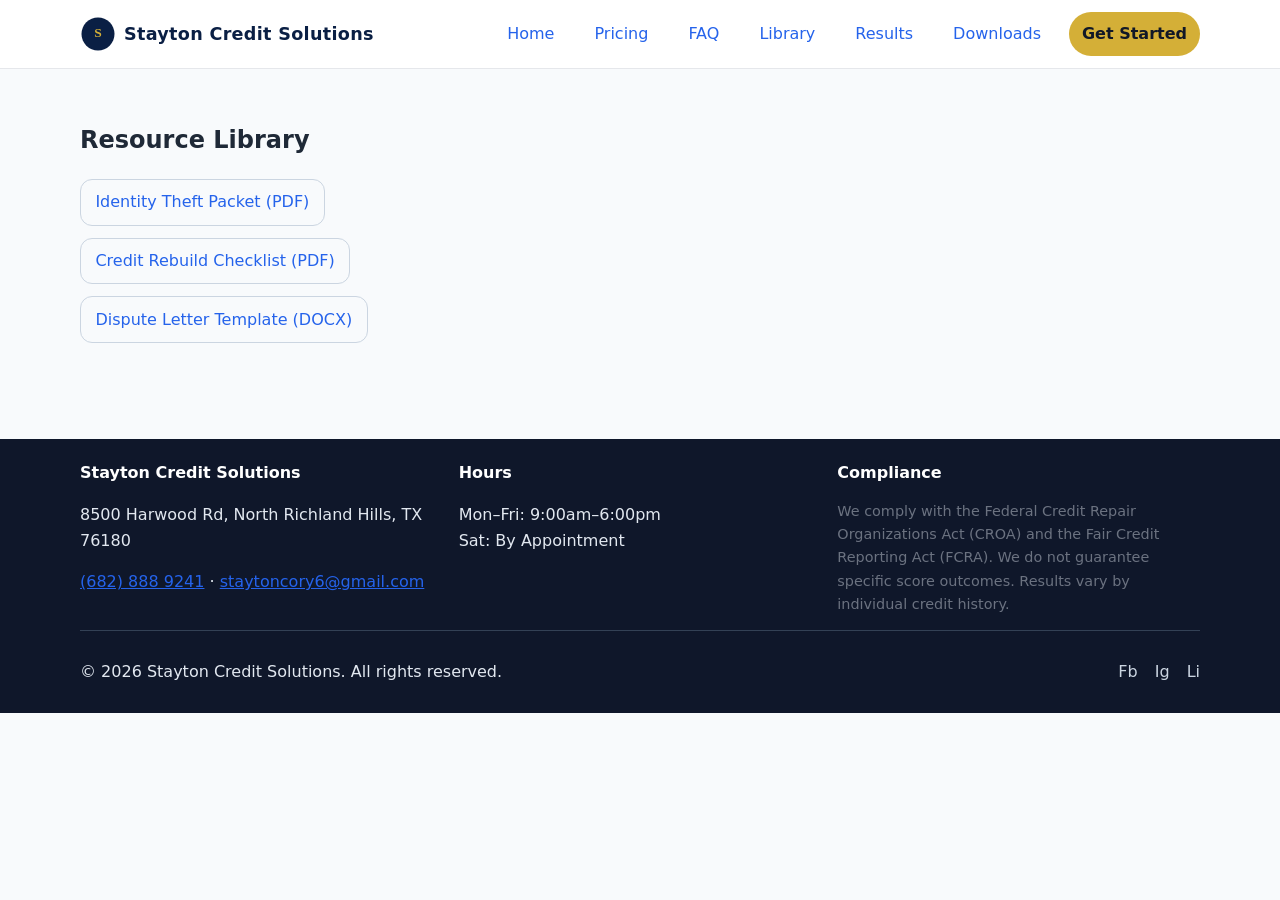
<file: library.html>
<!DOCTYPE html>
<html lang="en">
<head>
    <meta charset="utf-8" />
    <meta name="viewport" content="width=device-width, initial-scale=1" />
    <title>Library | Stayton Credit Solutions</title>
    <meta name="description" content="Guides, checklists, and templates to help you build and protect your credit." />
    <meta name="keywords" content="credit repair, credit restoration, dispute errors, remove collections, fix credit, North Richland Hills, DFW credit repair, Texas credit repair" />
    <link rel="canonical" href="https://staytoncreditsolutions.example/library.html" />
    <link rel="icon" href="favicon.svg" type="image/svg+xml" />
    <link rel="manifest" href="manifest.json" />
    <meta name="theme-color" content="#0a1f44" />

    <!-- Open Graph -->
    <meta property="og:title" content="Library | Stayton Credit Solutions" />
    <meta property="og:description" content="Guides, checklists, and templates to help you build and protect your credit." />
    <meta property="og:type" content="website" />
    <meta property="og:url" content="https://staytoncreditsolutions.example/library.html" />
    <meta property="og:image" content="https://staytoncreditsolutions.example/assets/og-image.png" />

    <!-- Twitter Card -->
    <meta name="twitter:card" content="summary_large_image" />
    <meta name="twitter:title" content="Library | Stayton Credit Solutions" />
    <meta name="twitter:description" content="Guides, checklists, and templates to help you build and protect your credit." />
    <meta name="twitter:image" content="https://staytoncreditsolutions.example/assets/og-image.png" />

    <script type="application/ld+json">{"@context": "https://schema.org", "@type": "LocalBusiness", "name": "Stayton Credit Solutions", "image": "https://staytoncreditsolutions.example/assets/og-image.png", "url": "https://staytoncreditsolutions.example", "telephone": "(682) 888 9241", "email": "staytoncory6@gmail.com", "priceRange": "$$", "address": {"@type": "PostalAddress", "streetAddress": "8500 Harwood Rd", "addressLocality": "North Richland Hills", "addressRegion": "TX", "postalCode": "76180", "addressCountry": "US"}, "geo": {"@type": "GeoCoordinates", "latitude": 32.8464, "longitude": -97.22}, "openingHoursSpecification": [{"@type": "OpeningHoursSpecification", "dayOfWeek": ["Monday", "Tuesday", "Wednesday", "Thursday", "Friday"], "opens": "09:00", "closes": "18:00"}], "sameAs": ["https://www.facebook.com/", "https://www.instagram.com/", "https://www.linkedin.com/"]}</script>

    <link rel="preload" href="style.css" as="style">
    <link rel="stylesheet" href="style.css">
    <script defer src="script.js"></script>

</head>
<body>

    <header class="site-header">
      <div class="container header-inner">
        <a class="brand" href="index.html" aria-label="Stayton Credit Solutions home">
          <svg class="brand-mark" width="36" height="36" viewBox="0 0 48 48" aria-hidden="true">
            <circle cx="24" cy="24" r="22" fill="#0a1f44" />
            <text x="50%" y="58%" text-anchor="middle" font-size="18" font-family="Georgia,serif" fill="#d4af37">S</text>
          </svg>
          <span class="brand-name">Stayton Credit Solutions</span>
        </a>
        <nav class="nav" aria-label="Primary">
          <button class="nav-toggle" aria-expanded="false" aria-controls="primary-menu">Menu</button>
          <ul id="primary-menu" class="nav-list">
            <li><a href="index.html">Home</a></li>
            <li><a href="pricing.html">Pricing</a></li>
            <li><a href="faq.html">FAQ</a></li>
            <li><a href="library.html">Library</a></li>
            <li><a href="results.html">Results</a></li>
            <li><a href="downloads.html">Downloads</a></li>
            <li><a class="btn btn-gold" href="contact.html">Get Started</a></li>
          </ul>
        </nav>
      </div>
    </header>

  <main class="page">
    <section class="container">
      <h1>Resource Library</h1>
      <ul class="doc-list">
        <li><a href="#" download>Identity Theft Packet (PDF)</a></li>
        <li><a href="#" download>Credit Rebuild Checklist (PDF)</a></li>
        <li><a href="#" download>Dispute Letter Template (DOCX)</a></li>
      </ul>
    </section>
  </main>

    <footer class="site-footer">
      <div class="container grid-3">
        <div>
          <h4>Stayton Credit Solutions</h4>
          <p>8500 Harwood Rd, North Richland Hills, TX 76180</p>
          <p><a class="link" href="tel:+16828889241">(682) 888 9241</a> · <a class="link" href="mailto:staytoncory6@gmail.com">staytoncory6@gmail.com</a></p>
        </div>
        <div>
          <h4>Hours</h4>
          <p>Mon–Fri: 9:00am–6:00pm<br>Sat: By Appointment</p>
        </div>
        <div>
          <h4>Compliance</h4>
          <p class="small">We comply with the Federal Credit Repair Organizations Act (CROA) and the Fair Credit Reporting Act (FCRA). We do not guarantee specific score outcomes. Results vary by individual credit history.</p>
        </div>
      </div>
      <div class="container footer-bottom">
        <p>© <span id="year">2025</span> Stayton Credit Solutions. All rights reserved.</p>
        <div class="social">
          <a href="#" aria-label="Facebook">Fb</a>
          <a href="#" aria-label="Instagram">Ig</a>
          <a href="#" aria-label="LinkedIn">Li</a>
        </div>
      </div>
    </footer>

</body>
</html>
</file>
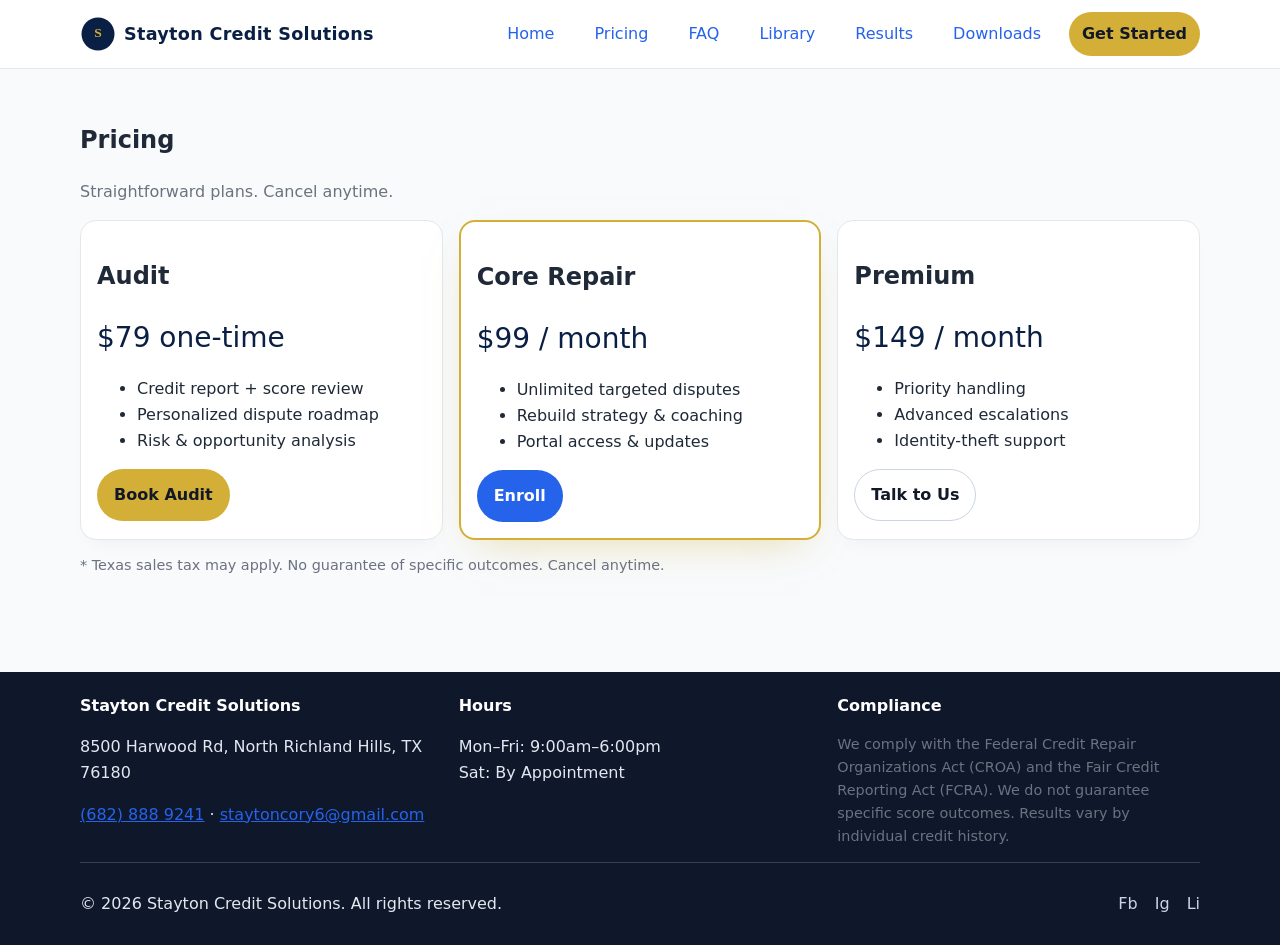
<file: pricing.html>
<!DOCTYPE html>
<html lang="en">
<head>
    <meta charset="utf-8" />
    <meta name="viewport" content="width=device-width, initial-scale=1" />
    <title>Pricing | Stayton Credit Solutions</title>
    <meta name="description" content="Simple, transparent pricing—no long-term contracts, no surprises." />
    <meta name="keywords" content="credit repair, credit restoration, dispute errors, remove collections, fix credit, North Richland Hills, DFW credit repair, Texas credit repair" />
    <link rel="canonical" href="https://staytoncreditsolutions.example/pricing.html" />
    <link rel="icon" href="favicon.svg" type="image/svg+xml" />
    <link rel="manifest" href="manifest.json" />
    <meta name="theme-color" content="#0a1f44" />

    <!-- Open Graph -->
    <meta property="og:title" content="Pricing | Stayton Credit Solutions" />
    <meta property="og:description" content="Simple, transparent pricing—no long-term contracts, no surprises." />
    <meta property="og:type" content="website" />
    <meta property="og:url" content="https://staytoncreditsolutions.example/pricing.html" />
    <meta property="og:image" content="https://staytoncreditsolutions.example/assets/og-image.png" />

    <!-- Twitter Card -->
    <meta name="twitter:card" content="summary_large_image" />
    <meta name="twitter:title" content="Pricing | Stayton Credit Solutions" />
    <meta name="twitter:description" content="Simple, transparent pricing—no long-term contracts, no surprises." />
    <meta name="twitter:image" content="https://staytoncreditsolutions.example/assets/og-image.png" />

    <script type="application/ld+json">{"@context": "https://schema.org", "@type": "LocalBusiness", "name": "Stayton Credit Solutions", "image": "https://staytoncreditsolutions.example/assets/og-image.png", "url": "https://staytoncreditsolutions.example", "telephone": "(682) 888 9241", "email": "staytoncory6@gmail.com", "priceRange": "$$", "address": {"@type": "PostalAddress", "streetAddress": "8500 Harwood Rd", "addressLocality": "North Richland Hills", "addressRegion": "TX", "postalCode": "76180", "addressCountry": "US"}, "geo": {"@type": "GeoCoordinates", "latitude": 32.8464, "longitude": -97.22}, "openingHoursSpecification": [{"@type": "OpeningHoursSpecification", "dayOfWeek": ["Monday", "Tuesday", "Wednesday", "Thursday", "Friday"], "opens": "09:00", "closes": "18:00"}], "sameAs": ["https://www.facebook.com/", "https://www.instagram.com/", "https://www.linkedin.com/"]}</script>

    <link rel="preload" href="style.css" as="style">
    <link rel="stylesheet" href="style.css">
    <script defer src="script.js"></script>

</head>
<body>

    <header class="site-header">
      <div class="container header-inner">
        <a class="brand" href="index.html" aria-label="Stayton Credit Solutions home">
          <svg class="brand-mark" width="36" height="36" viewBox="0 0 48 48" aria-hidden="true">
            <circle cx="24" cy="24" r="22" fill="#0a1f44" />
            <text x="50%" y="58%" text-anchor="middle" font-size="18" font-family="Georgia,serif" fill="#d4af37">S</text>
          </svg>
          <span class="brand-name">Stayton Credit Solutions</span>
        </a>
        <nav class="nav" aria-label="Primary">
          <button class="nav-toggle" aria-expanded="false" aria-controls="primary-menu">Menu</button>
          <ul id="primary-menu" class="nav-list">
            <li><a href="index.html">Home</a></li>
            <li><a href="pricing.html">Pricing</a></li>
            <li><a href="faq.html">FAQ</a></li>
            <li><a href="library.html">Library</a></li>
            <li><a href="results.html">Results</a></li>
            <li><a href="downloads.html">Downloads</a></li>
            <li><a class="btn btn-gold" href="contact.html">Get Started</a></li>
          </ul>
        </nav>
      </div>
    </header>

  <main class="page">
    <section class="container">
      <h1>Pricing</h1>
      <p class="lead">Straightforward plans. Cancel anytime.</p>
      <div class="grid-3">
        <div class="card price-card">
          <h2>Audit</h2>
          <p class="price">$79 one-time</p>
          <ul>
            <li>Credit report + score review</li>
            <li>Personalized dispute roadmap</li>
            <li>Risk & opportunity analysis</li>
          </ul>
          <a class="btn btn-gold" href="contact.html">Book Audit</a>
        </div>
        <div class="card price-card featured">
          <h2>Core Repair</h2>
          <p class="price">$99 / month</p>
          <ul>
            <li>Unlimited targeted disputes</li>
            <li>Rebuild strategy & coaching</li>
            <li>Portal access & updates</li>
          </ul>
          <a class="btn btn-blue" href="contact.html">Enroll</a>
        </div>
        <div class="card price-card">
          <h2>Premium</h2>
          <p class="price">$149 / month</p>
          <ul>
            <li>Priority handling</li>
            <li>Advanced escalations</li>
            <li>Identity-theft support</li>
          </ul>
          <a class="btn btn-outline" href="contact.html">Talk to Us</a>
        </div>
      </div>
      <p class="small">* Texas sales tax may apply. No guarantee of specific outcomes. Cancel anytime.</p>
    </section>
  </main>

    <footer class="site-footer">
      <div class="container grid-3">
        <div>
          <h4>Stayton Credit Solutions</h4>
          <p>8500 Harwood Rd, North Richland Hills, TX 76180</p>
          <p><a class="link" href="tel:+16828889241">(682) 888 9241</a> · <a class="link" href="mailto:staytoncory6@gmail.com">staytoncory6@gmail.com</a></p>
        </div>
        <div>
          <h4>Hours</h4>
          <p>Mon–Fri: 9:00am–6:00pm<br>Sat: By Appointment</p>
        </div>
        <div>
          <h4>Compliance</h4>
          <p class="small">We comply with the Federal Credit Repair Organizations Act (CROA) and the Fair Credit Reporting Act (FCRA). We do not guarantee specific score outcomes. Results vary by individual credit history.</p>
        </div>
      </div>
      <div class="container footer-bottom">
        <p>© <span id="year">2025</span> Stayton Credit Solutions. All rights reserved.</p>
        <div class="social">
          <a href="#" aria-label="Facebook">Fb</a>
          <a href="#" aria-label="Instagram">Ig</a>
          <a href="#" aria-label="LinkedIn">Li</a>
        </div>
      </div>
    </footer>

</body>
</html>
</file>
<file: style.css>
/* Core Styles — Stayton Credit Solutions */
:root {
  --navy: #0a1f44;
  --gold: #d4af37;
  --white: #ffffff;
  --blue: #2563eb;
  --text: #1f2937;
  --muted: #6b7280;
  --bg: #f8fafc;
  --card: #ffffff;
  --ring: rgba(37, 99, 235, .35);
  --radius: 16px;
}
* { box-sizing: border-box; }
html, body { margin:0; padding:0; color:var(--text); background:var(--bg); font-family: system-ui, -apple-system, Segoe UI, Roboto, Arial, sans-serif; line-height:1.6; }
img { max-width: 100%; height:auto; display:block; }
a { color: var(--blue); text-decoration: none; }
a:hover { text-decoration: underline; }

.container { width:min(1120px, 92%); margin-inline:auto; }
.grid-2 { display:grid; gap:1rem; grid-template-columns: repeat(2, minmax(0, 1fr)); }
.grid-3 { display:grid; gap:1rem; grid-template-columns: repeat(3, minmax(0, 1fr)); }
@media (max-width: 800px) {
  .grid-2, .grid-3 { grid-template-columns: 1fr; }
}

.site-header { position: sticky; top:0; z-index:50; background:var(--white); border-bottom:1px solid #e5e7eb; backdrop-filter: blur(8px); }
.header-inner { display:flex; align-items:center; justify-content:space-between; padding: .75rem 0; }
.brand { display:flex; align-items:center; gap:.5rem; font-weight:700; color:var(--navy); }
.brand-name { font-size:1.1rem; letter-spacing:.3px; }
.nav-toggle { display:none; }
.nav-list { list-style:none; display:flex; gap:1rem; margin:0; padding:0; align-items:center; }
.nav-list a { padding:.5rem .75rem; border-radius:999px; }
.btn { display:inline-block; padding:.75rem 1rem; border-radius:999px; font-weight:600; border:1px solid transparent; }
.btn-gold { background:var(--gold); color:#111827; }
.btn-blue { background:var(--blue); color:white; }
.btn-outline { border-color:#cbd5e1; color:#111827; background:transparent; }
.btn:hover { filter: brightness(0.98); }
.link { text-decoration: underline; }
.small { font-size:.9rem; color:var(--muted); }

.hero { background: radial-gradient(1200px 500px at 20% -20%, #e0e7ff, transparent), var(--white); }
.hero-inner { display:grid; gap:2rem; grid-template-columns: 1.2fr .8fr; padding: 3rem 0; }
.hero-copy h1 { font-size: clamp(2rem, 2.2rem + 2vw, 3rem); color:var(--navy); margin:.25rem 0 1rem; }
.trust-badges { display:flex; gap:.75rem; list-style:none; padding:0; margin-top:1rem; color:var(--muted); }
.hero-card { border:1px solid #e5e7eb; border-radius: var(--radius); background:var(--card); padding:1rem; display:grid; gap:1rem; align-content:center; }
.score { display:flex; align-items:baseline; gap:.5rem; }
.score span { color:var(--muted); }
.score strong { font-size:2rem; color:var(--navy); }

.features { padding: 2.5rem 0; }
.card { background:var(--card); border:1px solid #e5e7eb; border-radius:var(--radius); padding:1rem; box-shadow: 0 10px 20px -12px rgba(0,0,0,.08); }

.testimonials { padding: 2.5rem 0; background:linear-gradient(180deg, #fff, #f1f5f9); }
.quote { background:var(--card); border-left:4px solid var(--gold); padding:1rem; border-radius:var(--radius); }

.cta-banner { background: var(--navy); color:white; }
.banner-inner { display:flex; align-items:center; justify-content:space-between; padding: 1.75rem 0; }
.banner-inner h2 { margin:0; }

.page .container { padding:2rem 0; }
.lead { color:var(--muted); }

.price-card .price { font-size:1.75rem; color:var(--navy); margin:.25rem 0 1rem; }
.price-card.featured { border:2px solid var(--gold); box-shadow: 0 16px 40px -20px rgba(212,175,55,.5); }

.results-grid { display:grid; gap:1rem; grid-template-columns: repeat(3, minmax(0, 1fr)); }
.result-card { background:var(--card); border:1px solid #e5e7eb; border-radius:var(--radius); overflow:hidden; }
.result-card figcaption { padding:.75rem; color:var(--muted); }

.doc-list { list-style: none; padding:0; display:grid; gap:.75rem; }
.doc-list a { display:inline-block; padding:.6rem .9rem; border:1px solid #cbd5e1; border-radius: .75rem; }

.site-footer { margin-top:3rem; background:#0f172a; color:#e2e8f0; }
.site-footer h4 { color:white; margin-bottom:.25rem; }
.footer-bottom { display:flex; align-items:center; justify-content:space-between; border-top:1px solid #334155; padding: .75rem 0; }
.social a { color:#cbd5e1; margin-left:.75rem; }

input, textarea { width:100%; padding:.7rem .85rem; border:1px solid #cbd5e1; border-radius:.75rem; background:white; }
input:focus, textarea:focus { outline: none; box-shadow: 0 0 0 4px var(--ring); border-color: var(--blue); }

@media (max-width: 900px) {
  .nav-toggle { display:block; background:transparent; border:1px solid #e5e7eb; padding:.5rem .75rem; border-radius:.75rem; }
  .nav-list { display:none; position:absolute; right:1rem; top:3.25rem; background:white; border:1px solid #e5e7eb; border-radius:1rem; padding:.5rem; }
  .nav-list.open { display:flex; flex-direction:column; min-width:240px; }
  .hero-inner { grid-template-columns: 1fr; }
}
</file>
